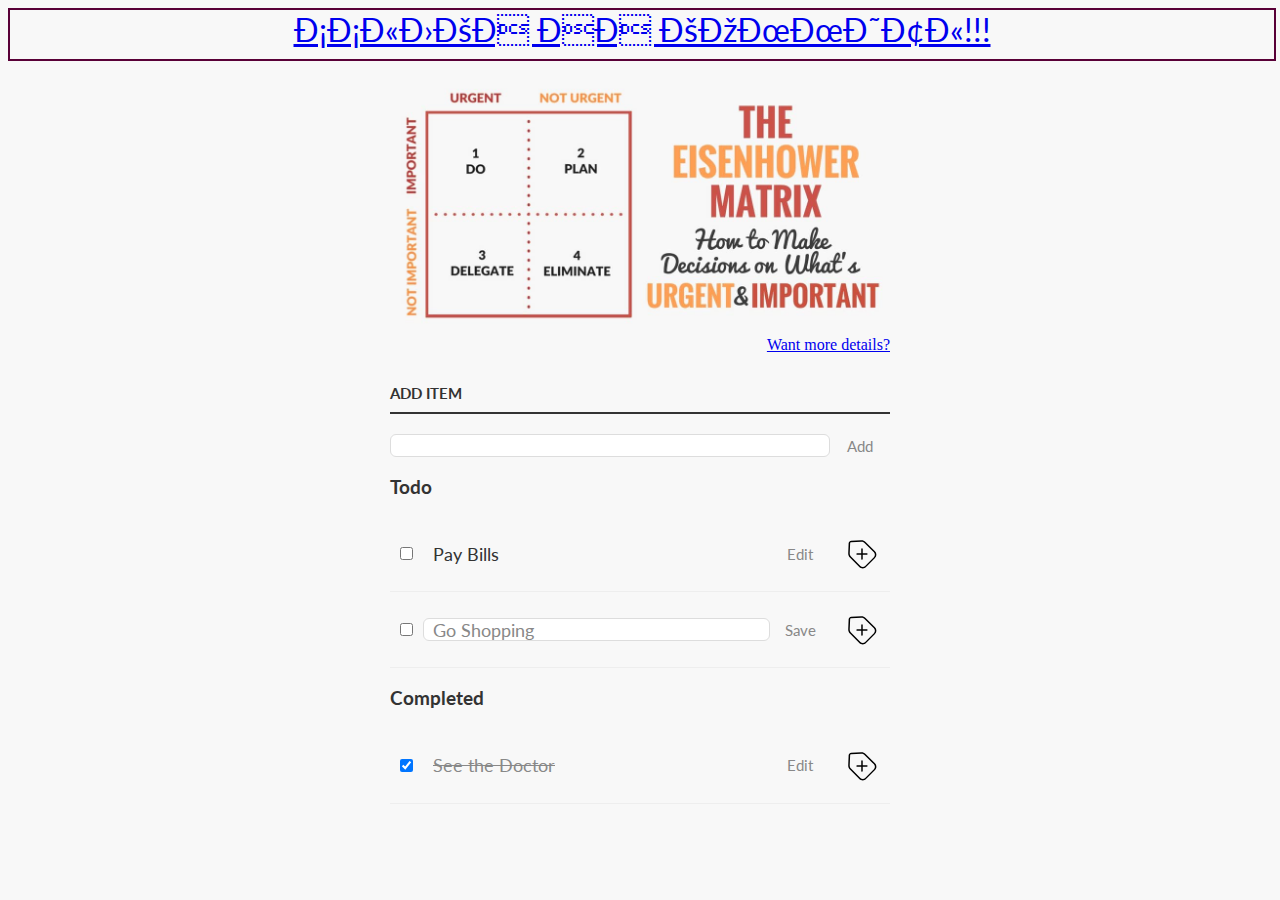
<file: clean-code-s1e1/index.html>
<!DOCTYPE html>
  <head>
    <title>Todo App</title>
    <link href="https://fonts.googleapis.com/css?family=Lato:300,400,700" rel="stylesheet" type="text/css">
    <link rel="stylesheet" href="style.css" media="screen" charset="utf-8">
  </head>
  <body class="page">
    <div class="repo"><a href="https://github.com/Aliaksei539/rsschool-cv/commits/gh-pages">ССЫЛКА НА КОММИТЫ!!!</a></div>
    <section class="main-paint">
      <img src="./eisenhower-matrix.jpg" alt="eisenhower-matrix">
      <a class="more-inf" href="https://goal-life.com/page/method/matrix-eisenhower">Want more details?</a>
    </section>
    <section class="empty-field">
      <div id="add-item"> 
        <label  for="new-task">Add Item</label>
            <div class="task-wrap"> 
              <input id="new-task" class="task" type="text">
              <button>Add</button>
            </div>
          </div>
      <h3>
        Todo
      </h3>
        <ul class="ul"id="to-do"> 
          <li><input type="checkbox">
            <label class="task">Pay Bills</label>
            <input type="text" class="task">
            <button class="edit">Edit</button>
            <button class="delete">
              <img src="./remove.svg">
            </button>
          </li>
          <li class="edit-mode" >
            <input type="checkbox">
              <label class="task">Go Shopping</label>
              <input type="text"value="Go Shopping" class="task">
              <button class="edit">Save</button>
              <button class="delete">
                <img src="./remove.svg">
              </button>
          </li>
          </ul>
          <h3>Completed</h3>
        <ul class="ul" id="completed">
          <li><input type="checkbox" checked>
            <label class="task">See the Doctor</label>
            <input type="text"class="task">
            <button class="edit">Edit</button>
            <button class="delete">
              <img src="./remove.svg">
            </button>
          </li>
        </ul>
    </section>
    <script src="app.js"></script>
  </body>

</html>
</file>
<file: clean-code-s1e1/style.css>
/* Basic Style */
/* Правило '3.8 Разделение селекторов и свойств'  сделал по не знанию в  коммите 1*/
.repo {
  display: flex;
  justify-content: center;
  width: 100%;
  font-size: 200%;
  border: solid rgb(89,0,55)2px;
  margin: 0 0 20px 0;
  padding-bottom: 10px;
}
.page {
  background-color: #f8f8f8;
  color: #333;
  font-family: Lato, sans-serif;
}

.main-paint {
  width: 500px;
  margin: 0 auto;
  display: block;
  text-align: right;
}

.main-paint img {
  width: 100%;
}

.main-paint .more-inf {
  font-family: fantasy, cursive;
}

@media (max-width: 768px) {

  .main-paint {
    text-align: center;
  }

}

.empty-field {
  display: block;
  width: 500px;
  margin: 0 auto 0;
}

.task {
  width: 56%;
  display: inline-block;
  flex-grow: 1;
}

.task-wrap {
  display: flex;
}

.ul {
  margin: 0;
  padding: 0px;
}

li,
h3 {
  list-style: none;
}

input,
button {
  outline: none;
}

button {
  background: none;
  border: 0px;
  color: #888;
  font-size: 15px;
  width: 60px;
  font-family: Lato, sans-serif;
  cursor: pointer;
}

button:hover {
  color: #3a3A3a;
}

/* Heading */
.h3,
label[for='new-task'] {
  color: #333;
  font-weight: 700;
  font-size: 15px;
  border-bottom: 2px solid #333;
  padding: 30px 0 10px;
  margin: 0;
  text-transform: uppercase;
}

input[type="text"] {
  margin: 0;
  font-size: 18px;
  line-height: 18px;
  height: 21px;
  padding: 0 9px;
  border: 1px solid #dDd;
  background: #FFF;
  border-radius: 6px;
  font-family: Lato, sans-serif;
  color: #888;
}

input[type="text"]:focus {
  color: #333;
}

/* New Task */
label[for='new-task'] {
  display: block;
  margin: 0 0 20px;
}

input#new-task {
  width: 318px;
}

/* Task list */
li {
  overflow: hidden;
  padding: 20px 0;
  border-bottom: 1px solid #eee;
  display: flex;
  justify-content: space-between;
  align-items: center;
}

li>* {
  vertical-align: middle;
}

li>input[type="checkbox"] {
  margin: 0 10px;
}

li>label {
  padding-left: 10px;
  box-sizing: border-box;
  font-size: 18px;
  width: 226px;
}

li>input[type="text"] {
  width: 226px;
}

button.delete img {
  height: 2em;
  transform: rotateZ(45deg);
  transition: transform 200ms ease-in;
}

button.delete img:hover {
  transform: rotateZ(0);
}

/* Completed */
.ul#completed label {
  text-decoration: line-through;
  color: #888;
}

/* Edit Task */
.ul li input[type=text] {
  display: none;
}

.ul li.edit-mode input[type=text] {
  display: inline-block;
  width: 224px;
}

.ul li.edit-mode label {
  display: none;
}
</file>
